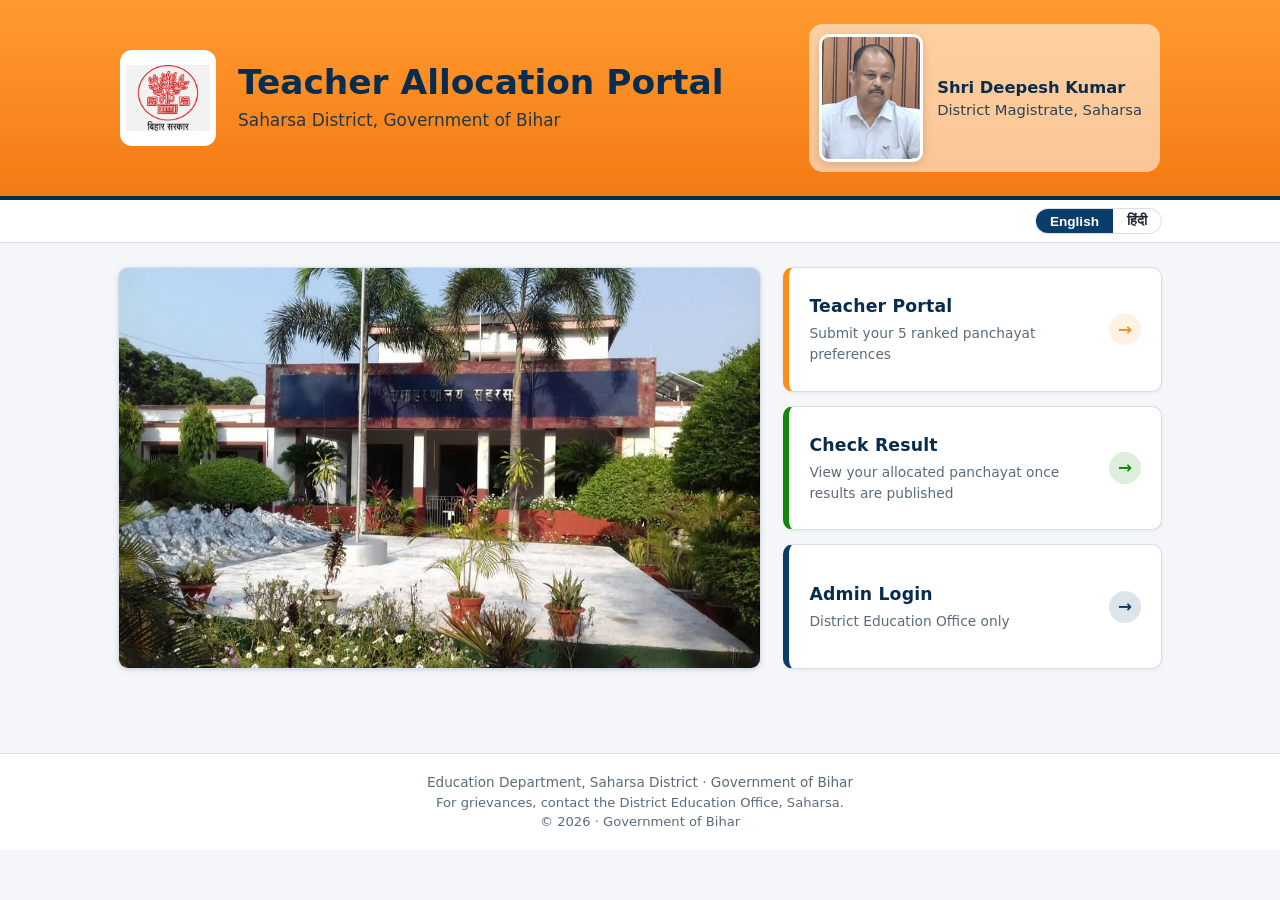
<file: index.html>
<!DOCTYPE html>
<html lang="en">
<head>
  <meta charset="UTF-8" />
  <meta name="viewport" content="width=device-width, initial-scale=1.0" />
  <title data-i18n="nav_home">Home</title>
  <meta name="description" content="Teacher Allocation Portal — Saharsa District, Education Department, Government of Bihar." />
  <link rel="icon" href="assets/bihar-emblem.png" />
  <link rel="stylesheet" href="css/styles.css" />
</head>
<body data-lang="en">
  <a class="skip-link" href="#main" data-i18n="nav_home">Skip to content</a>

  <section class="landing-header">
    <div class="landing-header-inner">
      <a href="index.html" class="banner-brand" aria-label="Home">
        <img class="landing-header-emblem" src="assets/bihar-emblem.png" alt="Government of Bihar / बिहार सरकार" />
        <div class="landing-titles">
          <h1 data-i18n="app_title">Teacher Allocation Portal</h1>
          <p data-i18n="app_subtitle">Saharsa District, Government of Bihar</p>
        </div>
      </a>

      <div class="landing-dm">
        <div class="landing-dm-photo">
          <img src="assets/dm-saharsa.jpg" alt="District Magistrate, Saharsa" onerror="this.style.display='none'" />
        </div>
        <div class="landing-dm-caption">
          <strong data-i18n="dm_name">श्री दीपेश कुमार</strong>
          <span data-i18n="dm_role">जिला अधिकारी, सहरसा</span>
        </div>
      </div>
    </div>
  </section>

  <div class="util-bar">
    <div class="util-bar-inner">
      <div class="util-bar-spacer"></div>
      <div class="lang-toggle" role="group" aria-label="Language / भाषा">
        <button type="button" data-lang="en" aria-pressed="true">English</button>
        <button type="button" data-lang="hi" aria-pressed="false">हिंदी</button>
      </div>
    </div>
  </div>

  <main id="main">
    <section class="landing-body" aria-label="Quick actions">
      <div class="landing-photo" data-label-key="landing_admin_pic_label" data-label="Saharsa Administration">
        <img src="assets/saharsa-administration.jpeg" alt="Saharsa Administration" onerror="this.style.display='none'" />
      </div>
      <div class="landing-actions">
        <a class="action-btn" href="teacher.html">
          <span class="action-content">
            <span class="action-title" data-i18n="landing_btn_teacher">Teacher Portal</span>
            <span class="action-desc"  data-i18n="landing_btn_teacher_desc">Submit your 5 ranked panchayat preferences</span>
          </span>
          <span class="action-arrow" aria-hidden="true">→</span>
        </a>
        <a class="action-btn green" href="results.html">
          <span class="action-content">
            <span class="action-title" data-i18n="landing_btn_result">Check Result</span>
            <span class="action-desc"  data-i18n="landing_btn_result_desc">View your allocated panchayat once results are published</span>
          </span>
          <span class="action-arrow" aria-hidden="true">→</span>
        </a>
        <a class="action-btn navy" href="admin.html">
          <span class="action-content">
            <span class="action-title" data-i18n="landing_btn_admin">Admin Login</span>
            <span class="action-desc"  data-i18n="landing_btn_admin_desc">District Education Office only</span>
          </span>
          <span class="action-arrow" aria-hidden="true">→</span>
        </a>
      </div>
    </section>
  </main>

  <footer class="site-footer">
    <div class="footer-inner">
      <div data-i18n="footer_note"></div>
      <div class="inline-note" data-i18n="footer_disclaimer"></div>
      <div class="inline-note">© <span id="footer-year"></span> · Government of Bihar</div>
    </div>
  </footer>

  <script type="module" src="js/home.js"></script>
</body>
</html>
</file>
<file: css/styles.css>
/* ============================================================
   Smart Teacher Allocation — Saharsa District, Bihar
   Government-style, accessible, bilingual (EN/HI) stylesheet.
   No build step: plain CSS with custom properties.
   ============================================================ */

:root {
  --navy: #0b3d6b;
  --navy-dark: #082c4d;
  --saffron: #ff8c1a;
  --green: #138808;
  --bg: #f4f6f9;
  --card: #ffffff;
  --border: #d8dee6;
  --text: #1b2733;
  --muted: #5b6b7b;
  --danger: #c0392b;
  --danger-bg: #fdecea;
  --ok: #1e7e34;
  --ok-bg: #e7f5ea;
  --warn: #8a6d00;
  --warn-bg: #fff6da;
  --focus: #1a73e8;
  --radius: 10px;
  --shadow: 0 1px 3px rgba(11, 61, 107, 0.12), 0 2px 8px rgba(11, 61, 107, 0.06);
  --maxw: 1080px;
}

* { box-sizing: border-box; }

html, body { margin: 0; padding: 0; }

body {
  font-family: "Segoe UI", "Noto Sans", "Noto Sans Devanagari", system-ui, -apple-system, Arial, sans-serif;
  background: var(--bg);
  color: var(--text);
  line-height: 1.5;
  font-size: 16px;
}

body[data-lang="hi"] {
  font-family: "Noto Sans Devanagari", "Segoe UI", system-ui, sans-serif;
}

/* ---------- Skip link / accessibility ---------- */
.skip-link {
  position: absolute;
  left: -9999px;
  top: 0;
  background: var(--navy);
  color: #fff;
  padding: 10px 16px;
  z-index: 100;
}
.skip-link:focus { left: 8px; top: 8px; }

:focus-visible {
  outline: 3px solid var(--focus);
  outline-offset: 2px;
}

/* ---------- Header ---------- */
.site-header {
  background: linear-gradient(180deg, var(--navy) 0%, var(--navy-dark) 100%);
  color: #fff;
  border-bottom: 4px solid var(--saffron);
}
.header-strip {
  height: 6px;
  background: linear-gradient(90deg, var(--saffron) 0 33%, #fff 33% 66%, var(--green) 66% 100%);
}
.header-inner {
  max-width: var(--maxw);
  margin: 0 auto;
  padding: 14px 18px;
  display: flex;
  align-items: center;
  gap: 14px;
  flex-wrap: wrap;
}
.emblem {
  height: 50px; width: auto; flex: 0 0 auto;
  display: block;
  background: #fff;
  border-radius: 8px;
  padding: 4px 8px;
  border: 1px solid rgba(255, 255, 255, 0.7);
}
.header-titles { display: flex; flex-direction: column; min-width: 0; }
.header-titles .h-main { font-size: 1.15rem; font-weight: 700; line-height: 1.2; }
.header-titles .h-sub { font-size: 0.85rem; opacity: 0.9; }
.header-spacer { flex: 1 1 auto; }

.header-actions { display: flex; align-items: center; gap: 10px; }

.lang-toggle {
  display: inline-flex;
  border: 1px solid rgba(255,255,255,0.5);
  border-radius: 999px;
  overflow: hidden;
}
.lang-toggle button {
  background: transparent;
  color: #fff;
  border: none;
  padding: 6px 14px;
  cursor: pointer;
  font-size: 0.9rem;
  font-weight: 600;
}
.lang-toggle button[aria-pressed="true"] {
  background: #fff;
  color: var(--navy);
}

/* ---------- Nav bar ---------- */
.site-nav {
  background: var(--navy-dark);
  border-bottom: 1px solid rgba(255,255,255,0.08);
}
.site-nav .nav-inner {
  max-width: var(--maxw);
  margin: 0 auto;
  padding: 0 18px;
  display: flex;
  gap: 4px;
  flex-wrap: wrap;
}
.site-nav a {
  color: #cfe0f0;
  text-decoration: none;
  padding: 12px 16px;
  font-size: 0.92rem;
  border-bottom: 3px solid transparent;
}
.site-nav a:hover { color: #fff; }
.site-nav a[aria-current="page"] {
  color: #fff;
  border-bottom-color: var(--saffron);
  font-weight: 600;
}

/* ---------- Layout ---------- */
main {
  max-width: var(--maxw);
  margin: 24px auto;
  padding: 0 18px 60px;
}
.page-title { font-size: 1.5rem; margin: 6px 0 4px; color: var(--navy-dark); }
.page-lead { color: var(--muted); margin: 0 0 20px; }

.card {
  background: var(--card);
  border: 1px solid var(--border);
  border-radius: var(--radius);
  box-shadow: var(--shadow);
  padding: 22px;
  margin-bottom: 20px;
}
.card h2 { margin-top: 0; font-size: 1.2rem; color: var(--navy-dark); }
.card h3 { font-size: 1.02rem; color: var(--navy-dark); }

.grid-2 { display: grid; grid-template-columns: repeat(auto-fit, minmax(240px, 1fr)); gap: 16px; }
.stack > * + * { margin-top: 14px; }

/* ---------- Forms ---------- */
label { display: block; font-weight: 600; margin-bottom: 6px; font-size: 0.92rem; }
.hint { font-weight: 400; color: var(--muted); font-size: 0.82rem; margin-top: 2px; }

input[type="text"], input[type="password"], input[type="email"],
input[type="number"], input[type="tel"], select, textarea {
  width: 100%;
  padding: 10px 12px;
  border: 1px solid var(--border);
  border-radius: 8px;
  font-size: 1rem;
  background: #fff;
  color: var(--text);
}
input:disabled, select:disabled { background: #eef1f5; color: var(--muted); }
.field { margin-bottom: 16px; }
input.invalid, select.invalid { border-color: var(--danger); }

.btn {
  display: inline-flex;
  align-items: center;
  gap: 8px;
  background: var(--navy);
  color: #fff;
  border: none;
  border-radius: 8px;
  padding: 11px 20px;
  font-size: 1rem;
  font-weight: 600;
  cursor: pointer;
}
.btn:hover { background: var(--navy-dark); }
.btn:disabled { opacity: 0.55; cursor: not-allowed; }
.btn.secondary { background: #fff; color: var(--navy); border: 1px solid var(--navy); }
.btn.secondary:hover { background: #eef4fb; }
.btn.success { background: var(--green); }
.btn.success:hover { background: #0f6b06; }
.btn.danger { background: var(--danger); }
.btn.danger:hover { background: #a23123; }
.btn.small { padding: 6px 12px; font-size: 0.85rem; }
.btn-row { display: flex; gap: 12px; flex-wrap: wrap; }

/* ---------- Messages ---------- */
.msg { border-radius: 8px; padding: 12px 14px; margin: 14px 0; font-size: 0.95rem; }
.msg.error { background: var(--danger-bg); color: var(--danger); border: 1px solid #f0b6ae; }
.msg.ok { background: var(--ok-bg); color: var(--ok); border: 1px solid #b6dcc0; }
.msg.warn { background: var(--warn-bg); color: var(--warn); border: 1px solid #e8d68a; }
.msg.info { background: #e8f0fb; color: var(--navy-dark); border: 1px solid #bcd4f0; }
.hidden { display: none !important; }

.badge {
  display: inline-block;
  padding: 2px 10px;
  border-radius: 999px;
  font-size: 0.78rem;
  font-weight: 700;
}
.badge.open { background: var(--ok-bg); color: var(--ok); }
.badge.closed { background: var(--danger-bg); color: var(--danger); }
.badge.pending { background: var(--warn-bg); color: var(--warn); }

/* ---------- Tables ---------- */
.table-wrap { overflow-x: auto; }
table.data {
  width: 100%;
  border-collapse: collapse;
  font-size: 0.92rem;
}
table.data th, table.data td {
  text-align: left;
  padding: 10px 12px;
  border-bottom: 1px solid var(--border);
  vertical-align: top;
}
table.data thead th {
  background: #eef2f7;
  color: var(--navy-dark);
  position: sticky;
  top: 0;
}
table.data tbody tr:hover { background: #f7fafd; }
table.data td.num { text-align: right; font-variant-numeric: tabular-nums; }

/* ---------- Preference chooser ---------- */
.pref-list { list-style: none; padding: 0; margin: 0; }
.pref-row {
  display: flex; align-items: center; gap: 12px;
  padding: 10px; border: 1px solid var(--border); border-radius: 8px; margin-bottom: 10px;
  background: #fbfcfe;
}
.pref-rank {
  flex: 0 0 auto; width: 34px; height: 34px; border-radius: 50%;
  background: var(--navy); color: #fff; display: grid; place-items: center; font-weight: 700;
}
.pref-row select { flex: 1 1 auto; }

/* ---------- Stat tiles ---------- */
.stats { display: grid; grid-template-columns: repeat(auto-fit, minmax(150px,1fr)); gap: 14px; }
.stat {
  background: #fff; border: 1px solid var(--border); border-radius: var(--radius);
  padding: 16px; text-align: center;
}
.stat .num { font-size: 1.8rem; font-weight: 800; color: var(--navy); }
.stat .lbl { color: var(--muted); font-size: 0.85rem; }

/* ---------- Tabs ---------- */
.tabs { display: flex; gap: 6px; flex-wrap: wrap; border-bottom: 2px solid var(--border); margin-bottom: 18px; }
.tabs button {
  background: none; border: none; padding: 10px 16px; cursor: pointer;
  font-size: 0.95rem; font-weight: 600; color: var(--muted);
  border-bottom: 3px solid transparent; margin-bottom: -2px;
}
.tabs button[aria-selected="true"] { color: var(--navy); border-bottom-color: var(--saffron); }
.tab-panel[hidden] { display: none; }

/* ---------- Footer ---------- */
.site-footer {
  border-top: 1px solid var(--border);
  background: #fff;
  color: var(--muted);
  font-size: 0.85rem;
}
.footer-inner { max-width: var(--maxw); margin: 0 auto; padding: 18px; text-align: center; }

/* ---------- Misc ---------- */
.spinner {
  display: inline-block; width: 18px; height: 18px;
  border: 3px solid rgba(255,255,255,0.5); border-top-color: #fff;
  border-radius: 50%; animation: spin 0.7s linear infinite;
}
.btn.secondary .spinner { border-color: rgba(11,61,107,0.3); border-top-color: var(--navy); }
@keyframes spin { to { transform: rotate(360deg); } }

.inline-note { font-size: 0.82rem; color: var(--muted); }
code.kbd { background: #eef1f5; border: 1px solid var(--border); border-radius: 4px; padding: 1px 6px; font-size: 0.85em; }

/* ---------- Landing page ---------- */
/* Saffron banner that replaces .site-header on the landing page. */
.landing-header {
  background: linear-gradient(180deg, #ff9b30 0%, #f47a14 100%);
  color: var(--navy-dark);
  border-bottom: 4px solid var(--navy-dark);
}
.landing-header-inner {
  max-width: var(--maxw);
  margin: 0 auto;
  padding: 24px 20px;
  display: grid;
  grid-template-columns: 1fr auto;
  align-items: center;
  gap: 22px;
}
@media (max-width: 760px) {
  .landing-header-inner { grid-template-columns: 1fr; }
}
.landing-header-emblem {
  width: 96px; height: 96px; object-fit: contain;
  background: #fff; border-radius: 12px; padding: 6px;
  flex: 0 0 auto;
}
.landing-titles { min-width: 0; flex: 1 1 320px; }
.landing-titles h1 {
  margin: 0;
  font-size: 2.15rem;
  color: var(--navy-dark);
  line-height: 1.12;
  font-weight: 700;
}
.landing-titles p { margin: 6px 0 0; color: var(--navy-dark); opacity: 0.88; font-size: 1.06rem; }

.landing-dm {
  display: flex; align-items: center; gap: 14px;
  background: rgba(255,255,255,0.55);
  padding: 10px 18px 10px 10px; border-radius: 14px;
  flex: 0 0 auto;
}
.landing-dm-photo {
  position: relative;
  width: 104px; height: 128px;
  border-radius: 10px;
  background: rgba(255,255,255,0.9);
  overflow: hidden;
  border: 3px solid #fff;
  box-shadow: 0 2px 8px rgba(0,0,0,0.15);
  flex: 0 0 auto;
}
.landing-dm-photo::before {
  content: "DM"; position: absolute; inset: 0;
  display: grid; place-items: center;
  font-weight: 800; color: var(--navy); font-size: 1.1rem; letter-spacing: 0.05em;
}
.landing-dm-photo img {
  position: relative;
  width: 100%; height: 100%;
  object-fit: cover;
  display: block;
}
.landing-dm-caption {
  display: flex; flex-direction: column;
  line-height: 1.3;
  font-size: 0.92rem;
  color: var(--navy-dark);
  min-width: 180px;     /* keeps the DM block width stable across languages */
}
.landing-dm-caption strong { font-weight: 700; font-size: 1.02rem; margin-bottom: 2px; }
.landing-dm-caption span { opacity: 0.85; }

.landing-admin-info {
  display: flex; align-items: center; gap: 8px;
  background: rgba(255,255,255,0.55);
  padding: 6px 10px; border-radius: 10px;
  margin-left: auto;
}
.landing-admin-info #admin-email { font-size: 0.85rem; color: var(--navy-dark); }

/* The emblem + title block is a clickable Home link */
.banner-brand {
  display: flex; align-items: center; gap: 22px;
  text-decoration: none;
  color: inherit;
  min-width: 0;
  border-radius: 10px;
}
.banner-brand:hover { opacity: 0.92; }
.banner-brand:focus-visible { outline-offset: 4px; }

@media (max-width: 620px) {
  .landing-titles h1 { font-size: 1.3rem; }
}

/* Thin utility strip below the saffron banner: language toggle (and any
   future quick utilities). Replaces the old navy nav bar. */
.util-bar {
  background: #fff;
  border-bottom: 1px solid var(--border);
}
.util-bar-inner {
  max-width: var(--maxw);
  margin: 0 auto;
  padding: 8px 18px;
  display: flex;
  align-items: center;
  gap: 12px;
}
.util-bar-spacer { flex: 1 1 auto; }
.util-home {
  text-decoration: none;
  color: var(--navy);
  font-size: 0.9rem;
  font-weight: 600;
  padding: 5px 12px;
  border-radius: 6px;
  display: inline-flex;
  align-items: center;
  gap: 6px;
  transition: background 0.15s ease;
}
.util-home::before {
  content: "←";
  font-size: 1rem;
  line-height: 1;
}
.util-home:hover { background: var(--bg); }
.util-bar .lang-toggle { border-color: var(--border); }
.util-bar .lang-toggle button {
  font-size: 0.85rem;
  padding: 4px 14px;
  color: var(--text);
}
.util-bar .lang-toggle button[aria-pressed="true"] {
  background: var(--navy);
  color: #fff;
}

/* Body split: Saharsa Administration photo + stacked action buttons */
.landing-body {
  display: grid;
  grid-template-columns: 1.7fr 1fr;
  gap: 22px;
  margin-top: 24px;
}
@media (max-width: 760px) {
  .landing-body { grid-template-columns: 1fr; }
}

.landing-photo {
  position: relative;
  background: #e9eef4;
  border-radius: var(--radius);
  overflow: hidden;
  border: 1px solid var(--border);
  box-shadow: var(--shadow);
  aspect-ratio: 16 / 10;
  min-height: 280px;
}
.landing-photo::before {
  content: attr(data-label);
  position: absolute; inset: 0;
  display: grid; place-items: center;
  color: var(--muted);
  font-size: 1rem; padding: 20px; text-align: center;
}
.landing-photo img {
  position: relative;
  width: 100%; height: 100%; object-fit: cover; display: block;
}

.landing-actions {
  display: flex; flex-direction: column; gap: 14px;
}
.action-btn {
  background: #fff;
  color: var(--text);
  text-decoration: none;
  padding: 18px 20px;
  border-radius: var(--radius);
  border: 1px solid var(--border);
  border-left: 6px solid var(--saffron);
  box-shadow: 0 1px 3px rgba(11, 61, 107, 0.08);
  display: flex; align-items: center; gap: 16px;
  transition: transform 0.15s ease, box-shadow 0.15s ease, border-color 0.15s ease;
  flex: 1 1 0;
  min-height: 86px;
}
.action-btn:hover {
  transform: translateX(2px);
  box-shadow: 0 6px 16px rgba(11, 61, 107, 0.14);
}
.action-btn .action-content {
  flex: 1 1 auto;
  display: flex; flex-direction: column; gap: 3px;
  min-width: 0;
}
.action-btn .action-title {
  font-weight: 700;
  font-size: 1.08rem;
  color: var(--navy-dark);
  letter-spacing: 0.01em;
  text-transform: capitalize;   /* keep titles in Title Case even when Chrome
                                   auto-translates the Hindi strings */
}
.action-btn .action-desc {
  font-size: 0.86rem;
  color: var(--muted);
  font-weight: 400;
}
.action-btn .action-arrow {
  flex: 0 0 auto;
  width: 32px; height: 32px;
  border-radius: 50%;
  display: grid; place-items: center;
  background: rgba(255, 140, 26, 0.12);
  color: var(--saffron);
  font-weight: 700;
  font-size: 1.05rem;
  transition: transform 0.15s ease;
}
.action-btn:hover .action-arrow { transform: translateX(2px); }

.action-btn.green               { border-left-color: var(--green); }
.action-btn.green .action-arrow { background: rgba(19, 136, 8, 0.14); color: var(--green); }
.action-btn.navy                { border-left-color: var(--navy); }
.action-btn.navy  .action-arrow { background: rgba(11, 61, 107, 0.14); color: var(--navy); }

/* ---------- Modal ---------- */
.modal-overlay {
  position: fixed; inset: 0; z-index: 200;
  background: rgba(8, 28, 48, 0.55);
  display: none; align-items: center; justify-content: center;
  padding: 20px;
}
.modal-overlay.show { display: flex; }
.modal {
  background: #fff; border-radius: var(--radius);
  max-width: 460px; width: 100%; padding: 24px;
  box-shadow: 0 10px 40px rgba(0,0,0,0.3);
  border-top: 5px solid var(--saffron);
}
.modal h3 { margin: 0 0 10px; color: var(--navy-dark); }
.modal p { margin: 0 0 18px; color: var(--text); }

@media (max-width: 620px) {
  .header-titles .h-main { font-size: 1rem; }
  main { margin-top: 16px; }
  .card { padding: 16px; }
}
</file>
